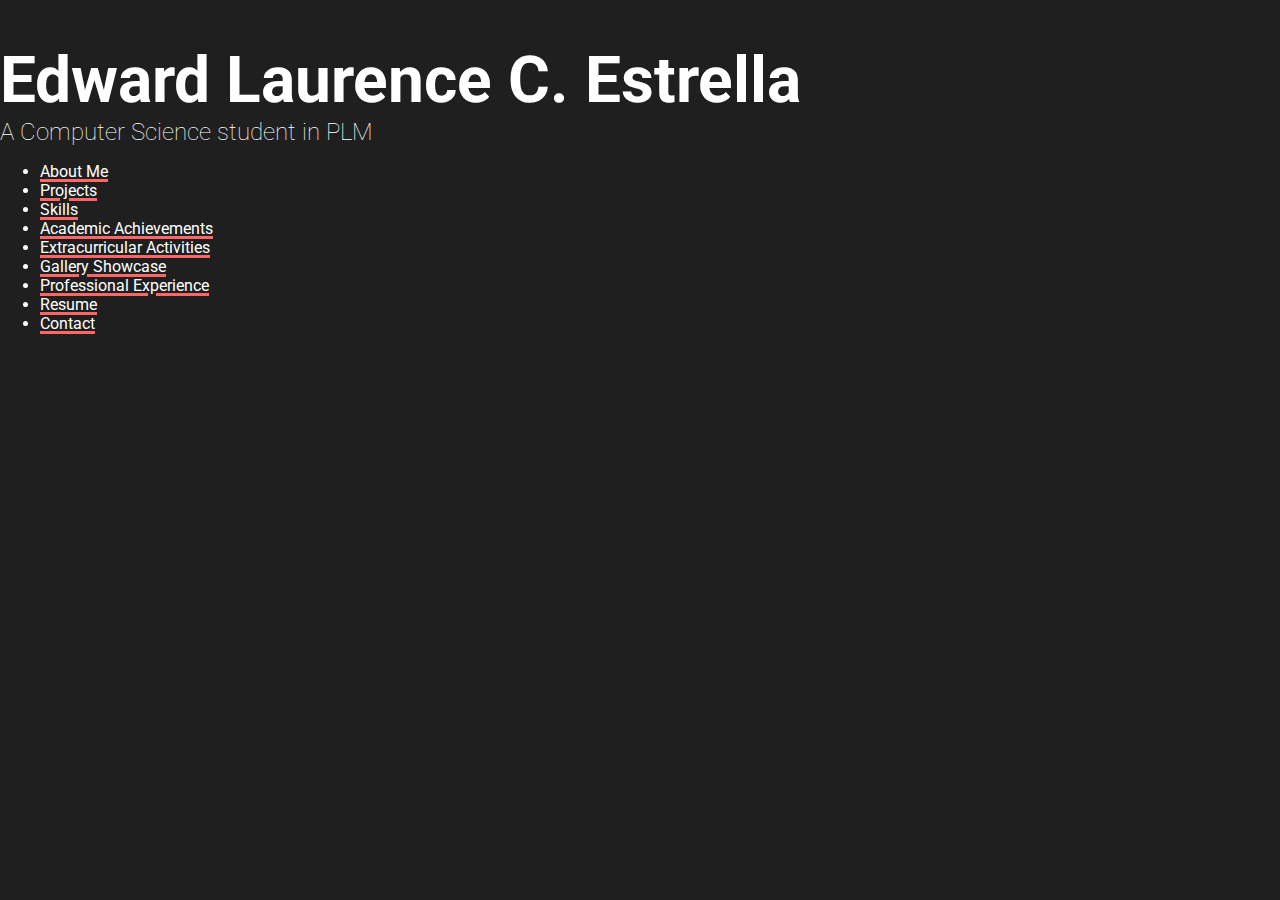
<file: index.html>
<!DOCTYPE html>
<html>
    <head>
        <title>Portfolio</title>
        <link href='https://fonts.googleapis.com/css?family=Roboto' rel='stylesheet'>
        <link rel="stylesheet" href="style.css">
        <meta charset="UTF-8">
    </head>
    <body class="index-page">
        <h1>Edward Laurence C. Estrella</h1>
        <h2>A Computer Science student in PLM</h2>
        <ul>
            <li><a href="about.html">About Me</a></li>
            <li><a href="projects.html">Projects</a></li>
            <li><a href="skills.html">Skills</a></li>
            <li><a href="achievements.html">Academic Achievements</a></li>
            <li><a href="extracurricular.html">Extracurricular Activities</a></li>
            <li><a href="gallery.html">Gallery Showcase</a></li>
            <li><a href="experience.html">Professional Experience</a></li>
            <li><a href="resume.html">Resume</a></li>
            <li><a href="contact.html">Contact</a></li>
        </ul>
    </body>
</html>
</file>
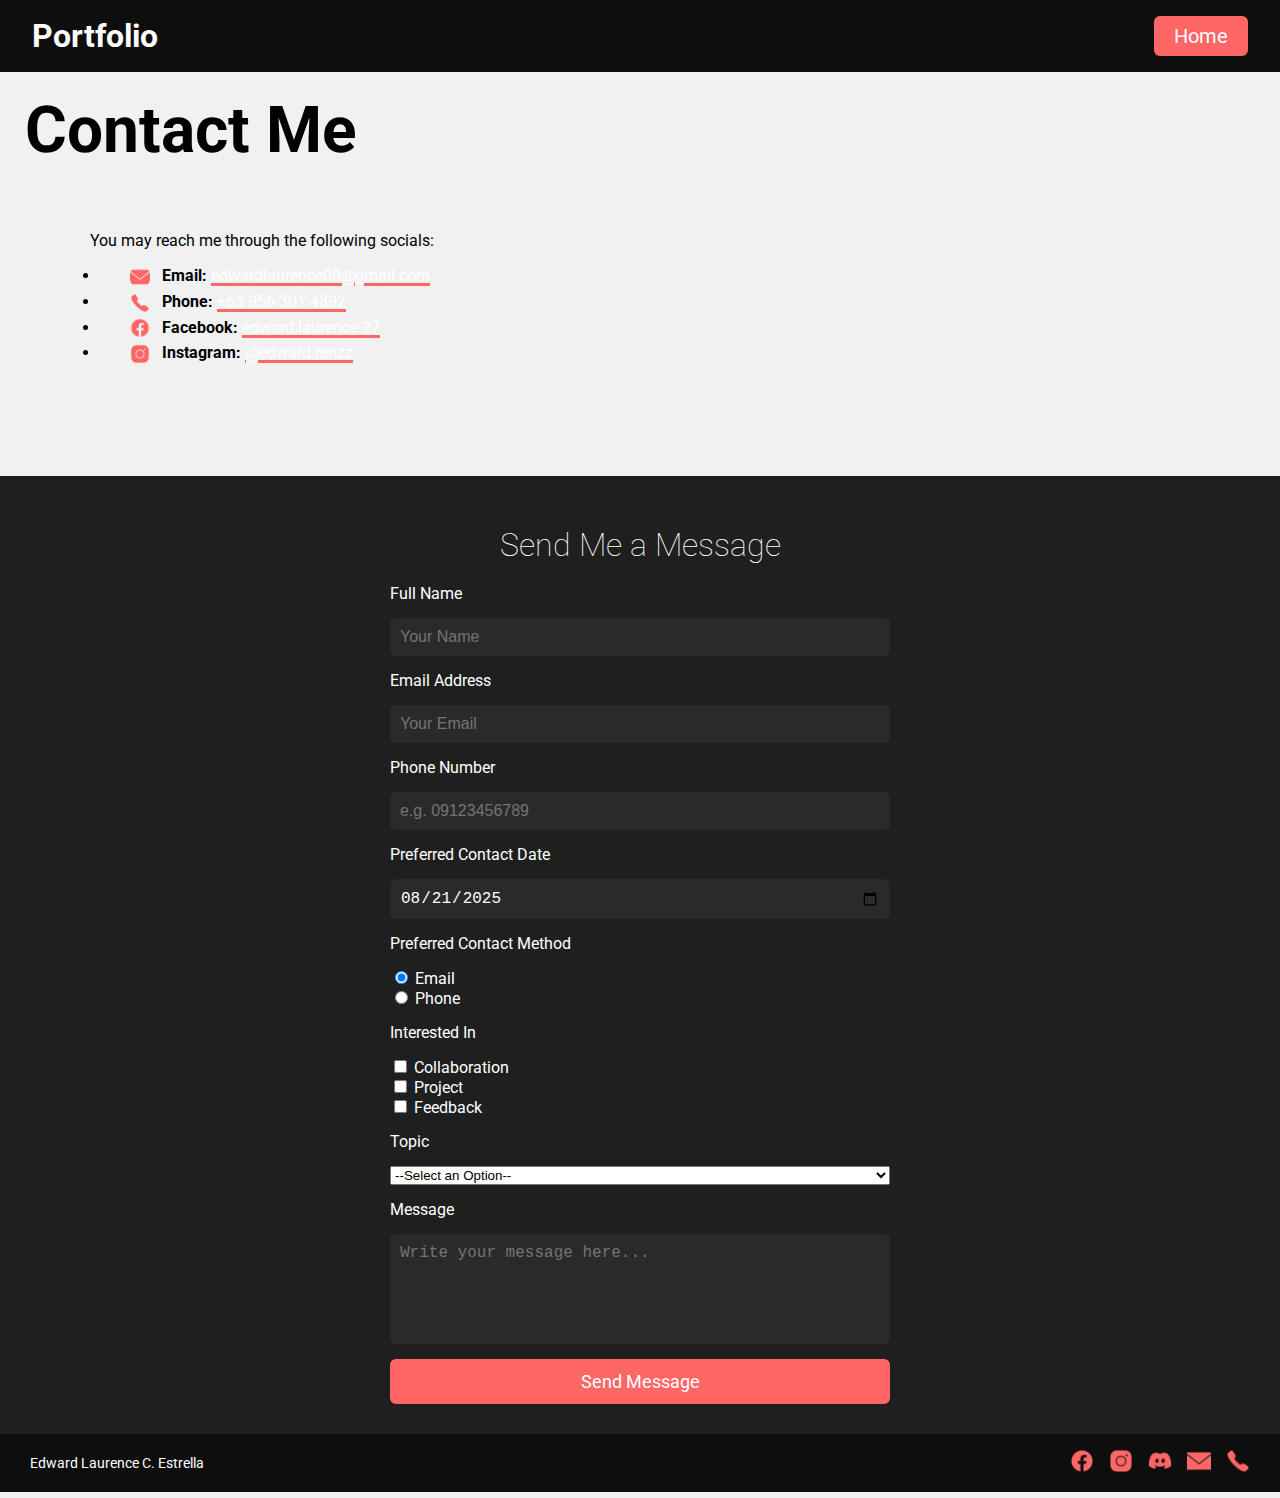
<file: contact.html>
<!DOCTYPE html>
<html>
<head>
    <title>Contact</title>
    <link href='https://fonts.googleapis.com/css?family=Roboto' rel='stylesheet'>
    <link rel="stylesheet" href="style.css">
</head>
<body id="info-page">

    <header class="nav-header">
        <h1 class="nav-title">Portfolio</h1>
        <button class="home-btn" onclick="window.location.href='index.html'">Home</button>
    </header>

    <div class="section-page">
        <div class="page-section">
            <h1 class="page-title">Contact Me</h1> 

            <div class="info">
                <div class="info-text">
                    <p class="info-text">
                        You may reach me through the following socials:
                    </p>

                    <ul class="info-text">
                        <li>
                            <img src="assets/icons/email.png" alt="Email" class="info-image" style="width:20px; vertical-align:middle; margin-right:8px;">
                            <b>Email:</b> <a href="mailto:edwardlaurence00@gmail.com">edwardlaurence00@gmail.com</a>
                        </li>
                        <li>
                            <img src="assets/icons/phone.png" alt="Phone" class="info-image" style="width:20px; vertical-align:middle; margin-right:8px;">
                            <b>Phone:</b> <a href="tel:+639563014892">+63 956 301 4892</a>
                        </li>
                        <li>
                            <img src="assets/icons/facebook.png" alt="Facebook" class="info-image" style="width:20px; vertical-align:middle; margin-right:8px;">
                            <b>Facebook:</b> <a href="https://www.facebook.com/edward.laurence.27">edward.laurence.27</a>
                        </li>
                        <li>
                            <img src="assets/icons/instagram.png" alt="Instagram" class="info-image" style="width:20px; vertical-align:middle; margin-right:8px;">
                            <b>Instagram:</b> <a href="https://www.instagram.com/edward.renzz">@edward.renzz</a>
                        </li>
                    </ul>
                </div>
            </div>
        </div>

        <div class="page-section" id="second-section">
            <h2 id="centered-title">Send Me a Message</h2>
            <div class="centered-container">
                <form class="contact-form" action="#" method="post">

                    <label for="fullname">Full Name</label>
                    <input type="text" id="fullname" name="fullname" placeholder="Your Name" required>

                    <label for="email">Email Address</label>
                    <input type="email" id="email" name="email" placeholder="Your Email" required>

                    <label for="phone">Phone Number</label>
                    <input type="number" id="phone" name="phone" placeholder="e.g. 09123456789">

                    <label for="date">Preferred Contact Date</label>
                    <input type="date" id="date" name="date" value="2025-08-21">

                    <label>Preferred Contact Method</label>
                    <div class="radio-group">
                        <div>
                            <input type="radio" id="pref-email" name="contact_pref" value="email" checked>
                            <label for="pref-email">Email</label>
                        </div>
                        <div>
                            <input type="radio" id="pref-phone" name="contact_pref" value="phone">
                            <label for="pref-phone">Phone</label>
                        </div>
                    </div>

                    <label>Interested In</label>
                    <div class="checkbox-group">
                        <div>
                            <input type="checkbox" id="collab" name="interest" value="Collaboration">
                            <label for="collab">Collaboration</label>
                        </div>
                        <div>
                            <input type="checkbox" id="project" name="interest" value="Project">
                            <label for="project">Project</label>
                        </div>
                        <div>
                            <input type="checkbox" id="feedback" name="interest" value="Feedback">
                            <label for="feedback">Feedback</label>
                        </div>
                    </div>

                    <label for="topic">Topic</label>
                    <select id="topic" name="topic" required>
                        <option value="">--Select an Option--</option>
                        <option value="academic">Academic Inquiry</option>
                        <option value="professional">Professional Collaboration</option>
                        <option value="personal">Personal Message</option>
                    </select>

                    <label for="message">Message</label>
                    <textarea id="message" name="message" placeholder="Write your message here..." rows="5" required></textarea>

                    <button>Send Message</button>
                </form>
            </div>
        </div>
    </div>

    <footer class="site-footer">
        <div class="footer-left">
            <p>Edward Laurence C. Estrella</p>
        </div>

        <div class="footer-right">
            <a href="https://www.facebook.com/edward.laurence.27" class="footer-icon">
                <img src="assets/icons/facebook.png" alt="Facebook">
            </a>
            <a href="https://www.instagram.com/edward.renzz" class="footer-icon">
                <img src="assets/icons/instagram.png" alt="Instagram">
            </a>
            <a href="https://discord.com/users/365061642045882371" class="footer-icon">
                <img src="assets/icons/discord.png" alt="Discord">
            </a>
            <a href="mailto:edwardlaurence00@gmail.com" class="footer-icon">
                <img src="assets/icons/email.png" alt="Email">
            </a>
            <a href="tel:+639563014892" class="footer-icon">
                <img src="assets/icons/phone.png" alt="Phone">
            </a>
        </div>
    </footer>

    <script src="script.js"></script>
</body>
</html>
</file>
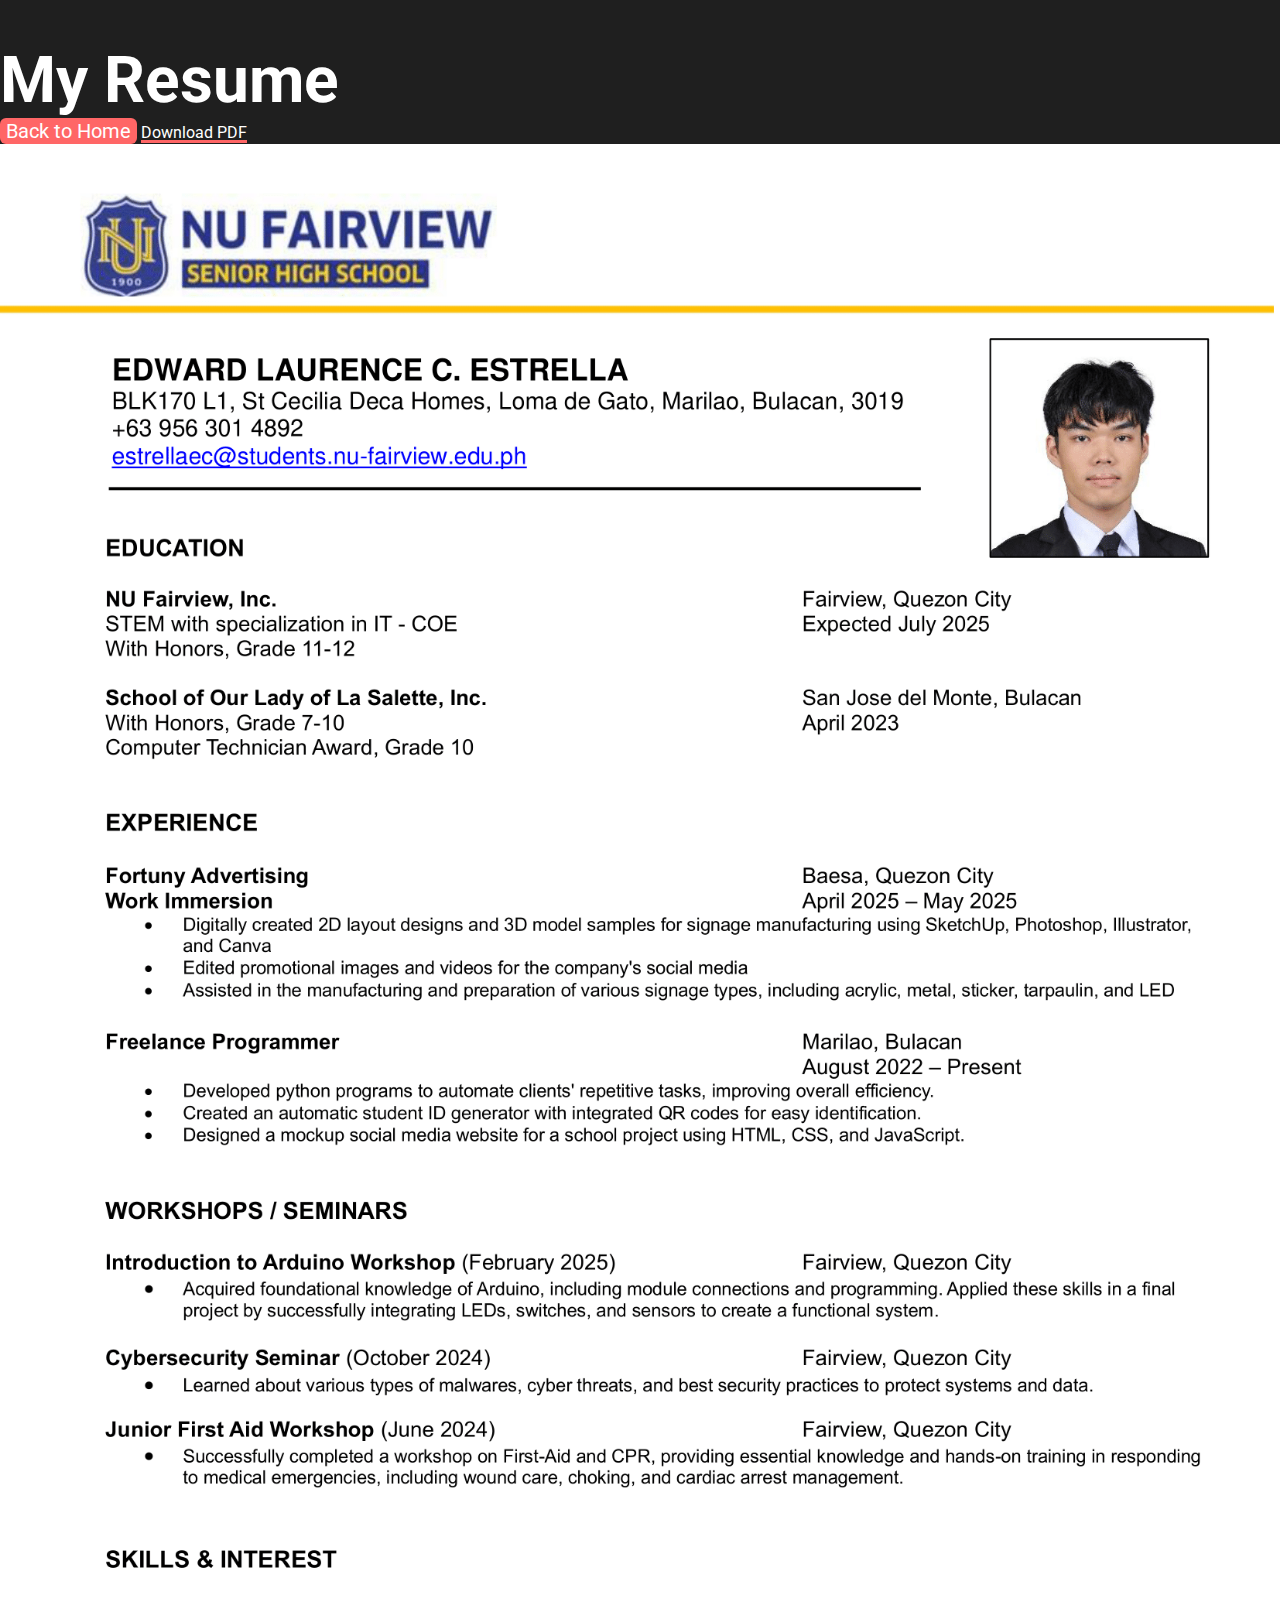
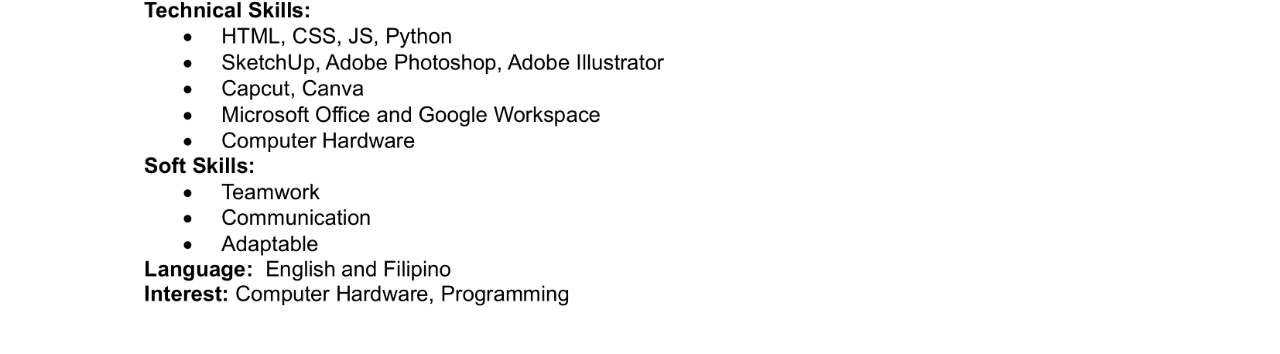
<file: resume.html>
<!DOCTYPE html>
<html>
    <head>
        <title>Resume</title>
            <link href='https://fonts.googleapis.com/css?family=Roboto' rel='stylesheet'>
        <link rel="stylesheet" href="style.css">
    </head>
    <body class="section-page">
        <h1 class="page-title">My Resume</h1>
        <div class="header-buttons">
            <button onclick="window.location.href='index.html'">Back to Home</button>
            <a href="assets/resume.pdf" download class="button-link">Download PDF</a>
        </div>
        <img src="assets/resume.png" alt="Resume Image" class="resume-img">
    </body>
</html>
</file>
<file: style.css>
body {
    font-family: 'Roboto', sans-serif;
    margin: 0;
    padding: 0;
    min-height: 100vh;
    background-color: #1f1f1f;
    color: #fff;
    display: flex;
    flex-direction: column;
}

h1 {
    margin-bottom: 0;
    font-weight: bold;
    font-size: 64px;
}

h2 {
    margin-top: 0;
    margin-bottom: 0;
    font-size: 24px;
    font-weight: 100;
}

a {
    color: #fff;
    text-decoration: underline;
    text-decoration-color: #ff6666;
    text-decoration-thickness: 3px;
}

a:hover {
    color: #ff6666;
    text-decoration-color: #ff6666;
    text-decoration-thickness: 3px;
}

button {
    background-color: #ff6666;
    color: #fff;
    border: none;
    border-radius: 6px;
    font-size: 20px;
    font-family: 'Roboto', sans-serif;
    margin: 0;
    transition: background 0.2s, transform 0.2s;
}

button:hover {
    background-color: #990909;
}

.nav-header {
    position: fixed;
    top: 0;
    left: 0;
    width: 100%;
    z-index: 999;
    display: flex;
    align-items: center;
    justify-content: space-between;
    background-color: #0e0e0e;
    padding: 16px 32px;
    margin-bottom: 20px;
    box-sizing: border-box;
}

.nav-title {
    font-size: 32px;
    color: #ffffff;
    margin: 0;

}

.home-btn {
    background-color: #ff6666;
    color: #fff;
    border: none;
    border-radius: 6px;
    font-size: 20px;
    font-family: 'Roboto', sans-serif;
    padding: 8px 20px;
    cursor: pointer;
    transition: background 0.2s, transform 0.2s;
}

.home-btn:hover {
    background-color: #923c3c;
}

.section-page {
    flex: 1;
    margin: 0;
}

.page-section {
    padding: 50px 25px;
}

#home-page {
    margin: 100px 20px;
    text-align: center;
    display: flex;
    flex-direction: column;
    align-items: center;
    justify-content: center;
}

#resume-page,
#gallery-page {
    padding: 50px 25px;
}

.page-title {
    margin-bottom: 0px;
}

.centered-heading {
    font-size: 32px;
    margin: 5px 0;
    color: #ff6666;
}

.centered-description {
    max-width: 800px;
    text-align: center;
    margin: 5px auto;
    font-size: 18px;
    line-height: 1.6;
    color: #ccc;
}

#company-heading {
    font-size: 28px;
    margin: 0 0 25px 0;
    color: #525252;
}

#centered-title {
    font-size: 32px;
    text-align: center;
}

.profile-image {
    width: 200px;
    height: 200px;
    border-radius: 50%;
    object-fit: cover;
    margin-bottom: 0px;
}

.image-list {
    display: flex;
    flex-wrap: wrap;
    justify-content: center;
    margin: 10px;
    gap: 10px;
    padding: 0;
}

.resume-image {
    display: block;
    width: 100%;
    height: auto;
    object-fit: contain;
    margin: 30px 0 0 0;
}

.gallery-img {
    max-width: 200px;
    width: 100%;
    height: auto;
    border-radius: 8px;
    box-shadow: 0 2px 8px rgba(0,0,0,0.2);
    margin: 5px;
}

.info {
    display: block;
    align-items: flex-start;
    gap: 20px;
    margin: 60px auto;
    max-width: 1200px;
}

h3.info-title {
    font-size: 32px;
    margin: 0 0 5px 0;
    color: #ff6666;
}

h4.info-title {
    font-size: 20px;
    font-weight: normal;
    margin: 0 0 15px 0;
    color: #3f3f3f;
}

h5.info-title {
    font-size: 16px;
    line-height: 1.6;
    color: #000000;
    margin: 0;
    font-weight: normal;
}

.info-content {
    display: flex;
    margin: 20px;
    
}

.reverse {
    flex-direction: row-reverse;
}

.info-images {
    display: flex;
    flex-direction: column;
    gap: 10px;
}

.info-image {
    max-width: 300px;
    height: auto;
    border-radius: 8px;
}

.info-text {
    font-size: 16px;
    line-height: 1.6;
    color: #000000;
    margin: 0 10px;
    margin-bottom: 10px;
    text-indent: 30px;
    text-align: justify;
}

.academic-text p, ul {
    text-indent: 0;
}


.contact-list li {
    font-size: 16px;
    margin-bottom: 5px;
    color: #000000;
    display: flex;
    align-items: flex-start;
    flex-wrap: wrap; 
    text-indent: 30px;
}

.contact-list li .icon {
    flex-shrink: 0;
}

.contact-list li .icon img {
    width: 20px;
    height: 20px;
    margin-top: 3px;
}

.contact-list li .text {
    flex: 1;
    word-break: break-word; /* wrap long emails/links */
    min-width: 0;
}

.contact-list a {
    color: #ff6666;
}

.skills-table {
    width: 100%;
    border-collapse: collapse;
    margin: 0 auto;
    font-size: 16px;
    min-width: 150px;
    background-color: #2a2a2a;
    border-radius: 12px;
    overflow: hidden;
    box-shadow: 0 4px 10px rgba(0,0,0,0.3);
}

.table-scroll {
    display: flex;
    justify-content: center;
}

.skills-table thead {
    background-color: #ff6666;
    color: #fff;
    text-align: left;
    font-weight: bold;
}

.skills-table th,
.skills-table td {
    padding: 12px 16px;
    border-bottom: 1px solid #3a3a3a;
}

.skills-table tr:last-child td {
    border-bottom: none;
}

.skills-table tbody tr:nth-child(even) {
    background-color: #242424;
}

#company-container {
    margin: 0 auto;
    max-width: 800px;
}

#info-page {
    background-color: #f1f1f1;
    color: #000000;
}

#second-section {
    background-color: #1f1f1f;
    color: #fff;
    padding-bottom: 10px;
}

#modal,
#img-modal {
    display: none;
    position: fixed;
    top: 0;
    left: 0;
    width: 100vw;
    height: 100vh;
    background: rgba(0,0,0,0.8);
    justify-content: center;
    align-items: center;
    z-index: 1000;
}

#img-modal.show {
    display: flex;
}

#modal-img {
    max-width: 90vw;
    max-height: 90vh;
    border-radius: 12px;
}

.centered-container {
    display: flex;
    flex-direction: column;
    align-items: center;
    justify-content: center;
    margin: 20px 0;
}

.home-list {
    margin-top: 80px;
    padding: 0;
}

.home-list li {
    font-size: 28px;
    display: inline-block;
    margin: 20px 30px;
    align-items: center;
}

#second-section .info-text h4 {
    color: #cccccc;
}

#second-section .info-text p,
#second-section .info-text li {
    color: #ffffff;
}

.contact-form {
    display: flex;
    flex-direction: column;
    gap: 15px;
    width: 100%;
    max-width: 500px;
}

.contact-form label {
    font-size: 16px;
    color: #fff;
    text-align: left;
}

.contact-form input,
.contact-form textarea {
    padding: 10px;
    font-size: 16px;
    border-radius: 6px;
    border: none;
    outline: none;
    background-color: #2a2a2a;
    color: #fff;
    resize: none;
}

.contact-form input:focus,
.contact-form textarea:focus {
    border: 2px solid #ff6666;
}

.contact-form button {
    background-color: #ff6666;
    color: #fff;
    border: none;
    border-radius: 6px;
    padding: 12px;
    font-size: 18px;
    cursor: pointer;
    transition: background 0.2s;
}

.contact-form button:hover {
    background-color: #990909;
}

.site-footer {
    background-color: #0e0e0e;
    color: #fff;
    display: flex;
    justify-content: space-between;
    align-items: center;
    padding: 15px 30px;
}

.footer-left p {
    margin: 0;
    font-size: 14px;
}

.footer-right {
    display: flex;
    gap: 15px;
}

.footer-icon img {
    width: 24px;
    height: 24px;
    transition: transform 0.2s ease;
}

.footer-icon img:hover {
    transform: scale(1.2);
}

@media (max-width: 768px) {
    h1 {
        font-size: 36px;
    }

    h2 {
        font-size: 18px;
    }

    .profile-image {
        width: 150px;
        height: 150px;
        margin-bottom: 20px;
    }

    .home-list li {
        display: block;
        margin: 15px 0;
        font-size: 20px;
    }

    .nav-header {
        padding: 10px 20px;
        /* margin-bottom: 10px; */
    }

    .nav-title {
        font-size: 24px;

    }

    .home-btn {
        font-size: 16px;
        padding: 6px 14px;
    }

    .info {
        display: block;
        margin: 0 0;
        margin-top: 20px;
    }

    .info-content {
        display: block;
    }

    .info:nth-child(odd) .info-content {
    flex-direction: row;
    }

    .info-images {
        flex-direction: row;
        justify-content: center;
        margin-bottom: 20px;
    }

    .info-image {
        max-width:40%;
        height: auto;
    }

    .site-footer {
        flex-direction: column;
        text-align: center;
        gap: 10px;
    }

    .footer-right {
        justify-content: center;
        flex-wrap: wrap;
        gap: 10px;
    }
}

@media (max-width: 480px) {

    .info-content {
        margin: 20px 0;
    }

    .info-title {
        text-align: center;
    }

    .info-images {
        flex-direction: column;
    }

    .info-image {
        max-width: fit-content;
    }

    .info-text {
        margin: 0;
    }

    .table-scroll {
        width: 100%;
        overflow-x: auto;
        justify-content: flex-start;
    }

    ul.contact-list {
        padding: 0;
    }

    .contact-list li {
        text-indent: 0;
    }

    .icon {
        margin-right: 10px;
    }
}
</file>
